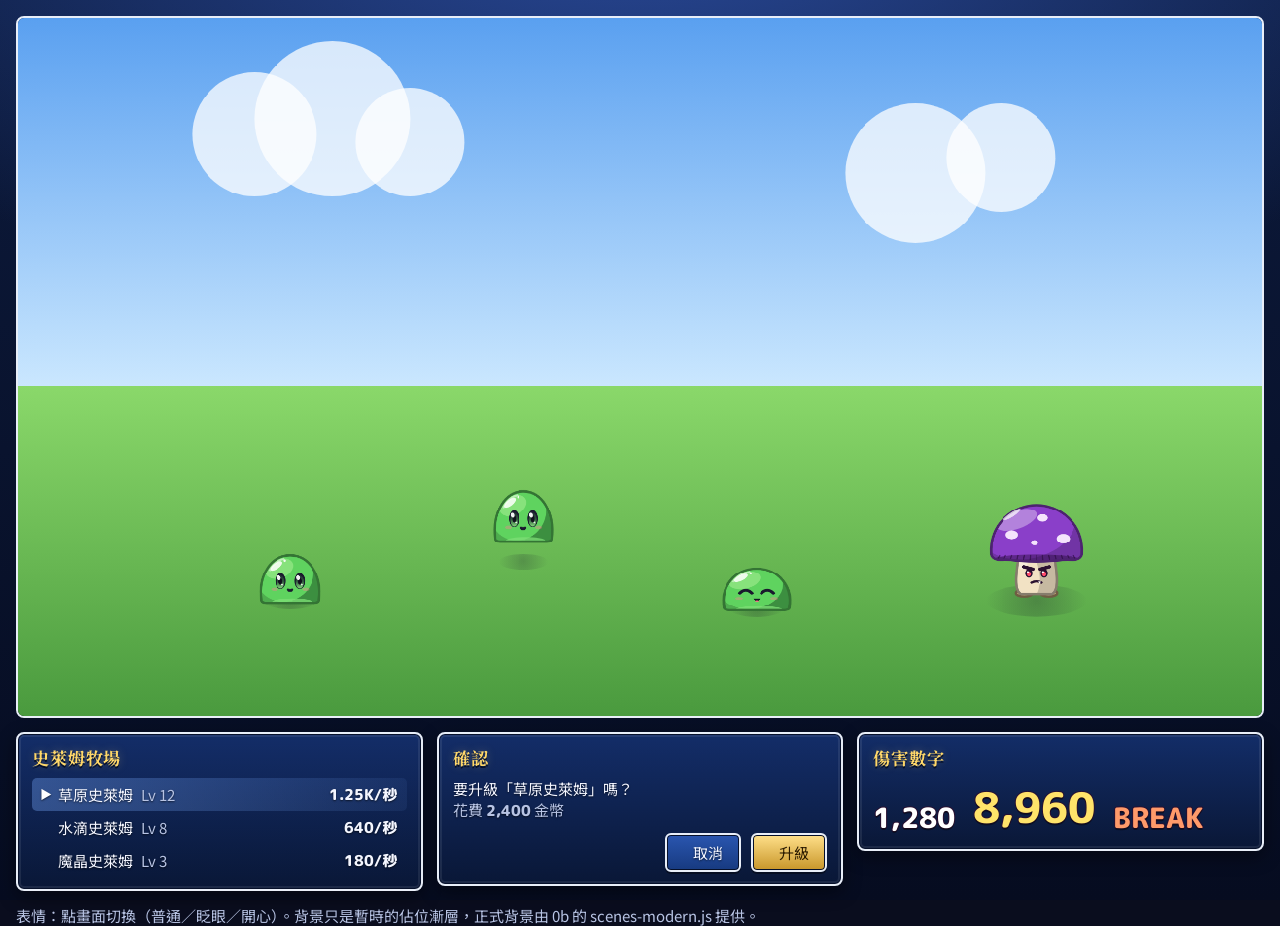
<file: tools/modern-preview.html>
<!doctype html>
<html lang="zh-Hant">
<head>
<meta charset="utf-8">
<meta name="viewport" content="width=device-width, initial-scale=1">
<title>v2.0 現代風格定調樣張</title>
<link rel="stylesheet" href="https://fonts.googleapis.com/css2?family=Noto+Sans+TC:wght@400;700&family=Noto+Serif+TC:wght@700&family=M+PLUS+Rounded+1c:wght@800&display=swap">
<link rel="stylesheet" href="../style.css">
<style>
  body{margin:0;padding:16px}
  .wrap{max-width:1280px;margin:0 auto;display:grid;gap:14px}
  #stage{width:100%;aspect-ratio:16/9;border-radius:8px;display:block;border:2px solid #e8eef8}
  .row{display:flex;gap:14px;flex-wrap:wrap;align-items:flex-start}
  .row>.m-window{flex:1;min-width:260px}
  .dmgs{display:flex;gap:18px;align-items:flex-end;font-size:28px}
  .bounce{display:inline-block;animation:bnc 1.2s ease-out infinite}
  @keyframes bnc{0%{transform:translateY(0) scale(1.3)}15%{transform:translateY(-14px) scale(1)}30%{transform:translateY(0)}40%{transform:translateY(-5px)}50%,100%{transform:translateY(0)}}
</style>
</head>
<body class="style-modern">
<div class="wrap">
  <canvas id="stage" width="1280" height="720"></canvas>
  <div class="row">
    <div class="m-window open">
      <h3 class="m-title">史萊姆牧場</h3>
      <ul class="m-menu">
        <li class="m-item sel" tabindex="0">草原史萊姆 <span class="m-dim">Lv 12</span><span style="margin-left:auto" class="m-num">1.25K/秒</span></li>
        <li class="m-item" tabindex="0">水滴史萊姆 <span class="m-dim">Lv 8</span><span style="margin-left:auto" class="m-num">640/秒</span></li>
        <li class="m-item" tabindex="0">魔晶史萊姆 <span class="m-dim">Lv 3</span><span style="margin-left:auto" class="m-num">180/秒</span></li>
      </ul>
    </div>
    <div class="m-window open">
      <h3 class="m-title">確認</h3>
      <p style="margin:0 0 12px">要升級「草原史萊姆」嗎？<br><span class="m-dim">花費 <span class="m-num">2,400</span> 金幣</span></p>
      <div style="display:flex;gap:10px;justify-content:flex-end"><button class="m-btn">取消</button><button class="m-btn gold">升級</button></div>
    </div>
    <div class="m-window open">
      <h3 class="m-title">傷害數字</h3>
      <div class="dmgs"><span class="m-dmg bounce">1,280</span><span class="m-dmg crit bounce" style="animation-delay:.3s">8,960</span><span class="m-dmg bounce" style="animation-delay:.6s;color:#ff9a6a">BREAK</span></div>
    </div>
  </div>
  <p class="m-dim" style="margin:0">表情：點畫面切換（普通／眨眼／開心）。背景只是暫時的佔位漸層，正式背景由 0b 的 scenes-modern.js 提供。</p>
</div>
<script src="../js/sprites-modern.js"></script>
<script>
(function () {
  const cv = document.getElementById('stage'), g = cv.getContext('2d');
  const dpr = Math.min(2, window.devicePixelRatio || 1);
  cv.width = 1280 * dpr; cv.height = 720 * dpr;
  const S = 4 * dpr; // 邏輯座標 → 畫面像素
  const green = { id: 'green', tier: 1, rarity: 'N', palette: { body: '#5fd35f', shade: '#2f8f3f', light: '#b8f5a0', eye: '#1a1a2e' } };
  const exprs = ['normal', 'blink', 'happy']; let ei = 0;
  cv.addEventListener('click', () => { ei = (ei + 1) % 3; });
  const slimes = [{ x: 70, y: 150, ph: 0 }, { x: 130, y: 140, ph: 1.3 }, { x: 190, y: 152, ph: 2.6 }];
  let t0 = performance.now();
  function frame(now) {
    const t = (now - t0) / 1000;
    // 佔位背景：天空漸層＋柔邊雲＋草地
    const sky = g.createLinearGradient(0, 0, 0, cv.height * 0.55);
    sky.addColorStop(0, '#5aa0f0'); sky.addColorStop(1, '#cfeaff'); g.fillStyle = sky; g.fillRect(0, 0, cv.width, cv.height);
    g.fillStyle = 'rgba(255,255,255,.75)';
    for (const [x, y, r] of [[60, 30, 16], [80, 26, 20], [100, 32, 14], [230, 40, 18], [252, 36, 14]]) { g.beginPath(); g.arc(((x + t * 3) % 360) * S - 20 * S, y * S, r * S, 0, 7); g.fill(); }
    const gr = g.createLinearGradient(0, 95 * S, 0, 180 * S); gr.addColorStop(0, '#8ad86a'); gr.addColorStop(1, '#4a9a3e');
    g.fillStyle = gr; g.fillRect(0, 95 * S, cv.width, cv.height);
    // 史萊姆：一隻呼吸、一隻跳、一隻開心彈跳
    slimes.forEach((s, i) => {
      const e = ModernSprites.slime(green, i === 2 ? 'happy' : exprs[ei]);
      const p = ((t * 0.8 + s.ph) % 1.6) / 1.6;
      const pose = i === 0 ? ModernSprites.breathe(t, s.ph) : ModernSprites.hopPose(p, i === 2 ? 14 : 10);
      ModernSprites.shadow(g, s.x, s.y, ModernSprites.slimeSizeLogical(green), S, pose.lift);
      ModernSprites.draw(g, e, s.x, s.y, S, pose);
    });
    // 怪物：毒菇怪待機（上下浮動＋呼吸）
    const m = ModernSprites.monster('mushroom'), b = Math.sin(t * 2);
    ModernSprites.shadow(g, 262, 150, 26, S, 0);
    ModernSprites.draw(g, m, 262, 150, S, { sx: 1 + b * 0.02, sy: 1 - b * 0.02, lift: Math.abs(b) * 1.5 });
    requestAnimationFrame(frame);
  }
  requestAnimationFrame(frame);
})();
</script>
</body>
</html>
</file>
<file: style.css>
:root{
  --px-bg:#22192e;
  --px-ink:#2a1d14;
  --px-paper:#f3e3bf;
  --px-paper-2:#e6cf9f;
  --px-paper-3:#c9a96e;
  --px-line:#2a1d14;
  --px-green:#5cba47;
  --px-green-d:#2f7a2c;
  --px-gold:#f7c84a;
  --px-gold-d:#b5791f;
  --px-pink:#ff7aa8;
  --px-pink-d:#b23d6b;
  --px-blue:#5aa6e8;
  --px-blue-d:#2a5f9e;
  --px-gray:#9b8f86;
  --px-gray-d:#5e544d;
  --px-red:#e0533d;
  --r-N:#b9b2a8; --r-R:#5aa6e8; --r-SR:#b26bf0; --r-SSR:#ffb52e;
  --u:4px;
}
*{box-sizing:border-box}
html,body{background:var(--px-bg)}
body{
  margin:0;color:var(--px-ink);
  font-family:"DotGothic16","Microsoft JhengHei",monospace;
  font-size:15px;line-height:1.4;
  background:
    radial-gradient(circle at 1px 1px,#ffffff10 1px,transparent 1.5px) 0 0/8px 8px,
    var(--px-bg);
  -webkit-font-smoothing:none;
}
button{font:inherit;color:inherit}
img.ico,img.px{image-rendering:pixelated;vertical-align:middle}
img.ico{width:20px;height:20px}
.dim{opacity:.65;font-size:.85em}
[hidden]{display:none!important}

#app{max-width:980px;margin:0 auto;padding:12px 16px 24px;display:flex;flex-direction:column;gap:10px}

/* ---------- pixel primitives ---------- */
.px-panel{
  background:var(--px-paper);
  border:var(--u) solid var(--px-line);
  box-shadow:inset calc(var(--u)*-1) calc(var(--u)*-1) 0 var(--px-paper-2),
             inset var(--u) var(--u) 0 #fff7e0,
             0 var(--u) 0 #0006;
  border-radius:0;
}
.px-btn{
  cursor:pointer;user-select:none;
  background:var(--px-paper-2);
  border:3px solid var(--px-line);
  box-shadow:inset -3px -3px 0 var(--px-paper-3), inset 3px 3px 0 #fff5d6, 0 3px 0 var(--px-line);
  padding:6px 12px;margin-bottom:3px;
  white-space:nowrap;
  display:inline-flex;align-items:center;justify-content:center;gap:6px;
}
.px-btn:hover{filter:brightness(1.06)}
.px-btn:active{transform:translateY(3px);box-shadow:inset -3px -3px 0 var(--px-paper-3), inset 3px 3px 0 #fff5d6, 0 0 0 var(--px-line)}
.px-btn.primary{background:var(--px-green);color:#fff;text-shadow:2px 2px 0 var(--px-green-d);
  box-shadow:inset -3px -3px 0 var(--px-green-d), inset 3px 3px 0 #a6ec8a, 0 3px 0 var(--px-line)}
.px-btn.gold{background:var(--px-gold);color:var(--px-ink);
  box-shadow:inset -3px -3px 0 var(--px-gold-d), inset 3px 3px 0 #fff0a8, 0 3px 0 var(--px-line)}
.px-btn.pink{background:var(--px-pink);color:#fff;text-shadow:2px 2px 0 var(--px-pink-d);
  box-shadow:inset -3px -3px 0 var(--px-pink-d), inset 3px 3px 0 #ffc0d6, 0 3px 0 var(--px-line)}
.px-btn.blue{background:var(--px-blue);color:#fff;text-shadow:2px 2px 0 var(--px-blue-d);
  box-shadow:inset -3px -3px 0 var(--px-blue-d), inset 3px 3px 0 #b5dcff, 0 3px 0 var(--px-line)}
.px-btn.danger{background:var(--px-red);color:#fff;
  box-shadow:inset -3px -3px 0 #8f2a1c, inset 3px 3px 0 #ff9d8a, 0 3px 0 var(--px-line)}
.px-btn:disabled,.px-btn.disabled{cursor:not-allowed;filter:grayscale(1) brightness(.92);opacity:.7;transform:none}
.px-btn.small{padding:3px 8px;font-size:.88em}
.px-badge{
  display:inline-block;padding:1px 6px;border:2px solid var(--px-line);
  background:var(--px-paper-2);font-size:.8em;line-height:1.3;white-space:nowrap
}
.px-badge.vip{background:var(--px-gold)}
.px-badge.boost{background:var(--px-pink);color:#fff;animation:blink 1s steps(2) infinite}
.px-badge.card{background:var(--px-blue);color:#fff}
.px-badge.hot{background:var(--px-red);color:#fff}
.rar{font-weight:bold;padding:0 5px;border:2px solid var(--px-line);color:#fff;text-shadow:1px 1px 0 #0008;font-size:.8em}
.rar.N{background:var(--r-N)}.rar.R{background:var(--r-R)}.rar.SR{background:var(--r-SR)}.rar.SSR{background:var(--r-SSR)}
@keyframes blink{50%{opacity:.55}}

/* ---------- HUD ---------- */
.hud{display:flex;flex-wrap:wrap;align-items:center;gap:6px 18px;padding:8px 12px;position:sticky;top:env(safe-area-inset-top,0px);z-index:5}
.hud-item{display:flex;align-items:center;gap:6px;font-size:1.1em}
.hud-item b{font-size:1.15em;min-width:3ch}
.hud-tags{margin-left:auto;gap:6px}

/* ---------- stage ---------- */
#stageWrap{position:relative;padding:0;overflow:hidden;line-height:0;background:#7ec8f0}
#stage{display:block;width:100%;height:auto;image-rendering:pixelated;image-rendering:crisp-edges;cursor:pointer;touch-action:manipulation}
.stage-hint{position:absolute;left:8px;bottom:6px;line-height:1.2;font-size:.8em;color:#fff;text-shadow:1px 1px 0 #000a;pointer-events:none;opacity:.85}

/* ---------- tabs ---------- */
.tabs{display:flex;gap:4px;flex-wrap:wrap}
.px-tab{
  cursor:pointer;flex:1 1 auto;padding:7px 10px;position:relative;
  background:var(--px-paper-3);border:3px solid var(--px-line);
  box-shadow:inset -3px -3px 0 #a5864f, inset 3px 3px 0 var(--px-paper-2);
}
.px-tab.active{background:var(--px-paper);box-shadow:inset 3px 3px 0 #fff7e0;transform:translateY(-2px)}
.px-tab .dot{position:absolute;top:3px;right:5px;width:8px;height:8px;background:var(--px-red);border:2px solid var(--px-line)}

/* ---------- panel ---------- */
#panel{padding:12px;min-height:260px}
.sec-title{display:flex;align-items:center;gap:8px;flex-wrap:wrap;margin:0 0 8px;font-size:1.1em}
.sec-title .dim{font-size:.75em}
.sec-title .grow{flex:1}
.grid{display:grid;grid-template-columns:repeat(auto-fill,minmax(210px,1fr));gap:8px}
.card{
  background:#fff4d8;border:3px solid var(--px-line);padding:8px;
  box-shadow:inset -3px -3px 0 var(--px-paper-2);
  display:flex;flex-direction:column;gap:6px;position:relative
}
.card .row{display:flex;align-items:center;gap:8px}
.card .name{font-weight:bold}
.card .meta{font-size:.82em;opacity:.8}
.card .acts{display:flex;gap:6px;flex-wrap:wrap;margin-top:auto}
.card .acts .px-btn{flex:1}
.card.locked{opacity:.6}
.thumb{width:48px;height:48px;flex:none;background:#d9efc4;border:2px solid var(--px-line);display:grid;place-items:center}
.thumb img{width:44px;height:44px;image-rendering:pixelated}
.ribbon{position:absolute;top:-8px;right:-6px}
.owned-list{display:flex;flex-direction:column;gap:6px}
.owned{display:grid;grid-template-columns:40px 1fr auto;gap:8px;align-items:center;background:#fff4d8;border:2px solid var(--px-line);padding:4px 6px}
.owned .thumb{width:36px;height:36px}.owned .thumb img{width:32px;height:32px}
.split{display:grid;grid-template-columns:1fr 1fr;gap:12px}
@media (max-width:720px){.split{grid-template-columns:1fr}}
.empty{opacity:.65;padding:12px;text-align:center}
.note{font-size:.8em;opacity:.75;margin-top:8px}

/* gacha */
.gacha-hero{display:flex;gap:12px;align-items:center;flex-wrap:wrap;background:linear-gradient(#5b3c8c,#30205a);color:#fff;border:3px solid var(--px-line);padding:12px;margin-bottom:10px}
.gacha-hero .capsule{width:96px;height:96px;image-rendering:pixelated;animation:wob 1.6s steps(4) infinite}
.gacha-hero .info{flex:1;min-width:180px}
.gacha-hero .acts{display:flex;gap:8px;flex-wrap:wrap}
@keyframes wob{0%,100%{transform:rotate(0)}25%{transform:rotate(-6deg)}75%{transform:rotate(6deg)}}
table.rates{border-collapse:collapse;font-size:.88em;width:100%}
table.rates td,table.rates th{border:2px solid var(--px-line);padding:3px 6px;text-align:left}
.tbl{overflow-x:auto}

/* daily */
.days{display:grid;grid-template-columns:repeat(7,1fr);gap:6px}
@media (max-width:620px){.days{grid-template-columns:repeat(4,1fr)}}
.card.day{align-items:center;text-align:center;padding:6px 4px}
.card.day.today{background:#fff0a8;border-color:var(--px-gold-d)}
.card.day.got{opacity:.55}
.stars{color:var(--px-gold-d);letter-spacing:-1px;font-size:.85em}

/* shop */
.price{font-size:1.05em}
.strike{text-decoration:line-through;opacity:.6;font-size:.85em}
.vipbar{height:12px;border:2px solid var(--px-line);background:#fff4d8;position:relative}
.vipbar>i{position:absolute;inset:0 auto 0 0;background:var(--px-gold)}

/* ---------- modal ---------- */
#modalRoot .backdrop{position:fixed;inset:0;background:#120c1acc;display:grid;place-items:center;z-index:50;padding:16px}
.px-modal{max-width:520px;width:100%;max-height:90vh;overflow:auto;padding:14px;animation:pop .18s steps(3)}
.px-modal h3{margin:0 0 8px;font-size:1.2em}
.px-modal .acts{display:flex;gap:8px;justify-content:flex-end;flex-wrap:wrap;margin-top:12px}
.sim-warn{background:#fff0c4;border:2px dashed var(--px-gold-d);padding:6px 8px;font-size:.85em;margin-top:8px}
@keyframes pop{from{transform:scale(.8)}to{transform:scale(1)}}
.pulls{display:grid;grid-template-columns:repeat(5,1fr);gap:6px}
@media (max-width:460px){.pulls{grid-template-columns:repeat(3,1fr)}}
.pull{border:3px solid var(--px-line);padding:4px;text-align:center;background:#2b2140;color:#fff;font-size:.75em;opacity:0;animation:reveal .3s steps(3) forwards}
.pull img{width:100%;max-width:64px;image-rendering:pixelated;display:block;margin:0 auto}
.pull.SR{box-shadow:0 0 0 3px var(--r-SR) inset}
.pull.SSR{box-shadow:0 0 0 3px var(--r-SSR) inset;background:radial-gradient(#7a5a10,#2b2140)}
@keyframes reveal{from{opacity:0;transform:translateY(8px)}to{opacity:1;transform:none}}
.ad-box{background:#000;color:#fff;height:160px;display:grid;place-items:center;border:3px solid var(--px-line);font-size:1.1em;text-align:center}

/* ---------- toasts ---------- */
#toasts{position:fixed;left:50%;bottom:calc(16px + env(safe-area-inset-bottom,0px));transform:translateX(-50%);display:flex;flex-direction:column;gap:6px;z-index:60;pointer-events:none;width:min(92vw,420px)}
.toast{background:var(--px-ink);color:#fff;border:3px solid #000;padding:6px 10px;box-shadow:0 3px 0 #0008;animation:pop .15s steps(3)}

@media (max-width:520px){
  body{font-size:14px}
  #app{padding:8px 12px 20px}
  .hud{gap:4px 12px}
  .hud-tags{margin-left:0}
}

/* v1.2 / a3 回饋 */
.grid.packs{grid-template-columns:repeat(3,1fr)}
@media (max-width:640px){.grid.packs{grid-template-columns:repeat(2,1fr)}}
.px-modal.wide{max-width:640px}
.px-modal.gacha-modal{max-width:720px;width:min(92vw,720px);background:#1b1f3b;color:#fff;border-color:#000;
  box-shadow:inset -4px -4px 0 #0d1030, inset 4px 4px 0 #3a4180, 0 4px 0 #0006}
.gacha-modal h3{color:#ffd23f}
.gacha-modal .meta{color:#cfd3ff}
.reveal{position:relative;min-height:300px;display:flex;flex-direction:column;align-items:center;justify-content:center;gap:6px;overflow:hidden;text-align:center}
.reveal .egg{width:200px;image-rendering:pixelated;position:relative;z-index:1}
.reveal .egg.shake{animation:wob .3s steps(4) infinite}
.reveal .egg.charge{animation:wob .12s steps(2) infinite;filter:drop-shadow(0 0 10px var(--glow)) drop-shadow(0 0 20px var(--glow))}
.reveal .big{width:min(240px,60vw);image-rendering:pixelated;position:relative;z-index:1;animation:pop .25s steps(3)}
.reveal .big-name{font-size:1.4em;position:relative;z-index:1}
.reveal .meta{position:relative;z-index:1}
.rays{position:absolute;left:50%;top:50%;width:640px;height:640px;margin:-320px 0 0 -320px;opacity:0;transition:opacity .3s;
  background:repeating-conic-gradient(from 0deg,var(--glow) 0 10deg,transparent 10deg 30deg);
  -webkit-mask:radial-gradient(circle,#000 0,transparent 60%);mask:radial-gradient(circle,#000 0,transparent 60%)}
.rays.on{opacity:.45;animation:spin 8s linear infinite}
@keyframes spin{to{transform:rotate(360deg)}}
.sweep{position:relative;overflow:hidden}
.sweep::after{content:"";position:absolute;top:0;bottom:0;left:-40%;width:30%;background:linear-gradient(100deg,transparent,#ffffff40,transparent);animation:sweep 3.2s ease-in-out infinite;pointer-events:none}
@keyframes sweep{0%,55%{left:-40%}100%{left:120%}}
@media (prefers-reduced-motion:reduce){.rays.on,.sweep::after,.gacha-hero .capsule,.px-badge.boost{animation:none}}

/* a3 第二輪：可讀性 */
.dim{font-size:max(12px,.85em)}
.card .meta,.note,.px-badge,.rar,.px-btn.small,.stage-hint{font-size:max(12px,.82em)}
.value{color:#2f7a2c;font-weight:bold;font-size:max(13px,.9em)}
.card.best{border-color:var(--px-gold-d);box-shadow:0 0 0 3px var(--px-gold),inset -3px -3px 0 var(--px-paper-2);overflow:hidden}
.best-ribbon{display:block;margin:-8px -8px 0;padding:2px 0;text-align:center;background:var(--px-gold);color:var(--px-ink);
  border-bottom:2px solid var(--px-line);font-weight:bold;font-size:13px;letter-spacing:2px}
.card.best .ribbon{top:22px;right:-6px}
.card.best{overflow:visible}
.reveal .big-name{font-size:1.3em}
.big-rate{position:relative;z-index:1;color:#ffd23f;font-size:1.95em;text-shadow:2px 2px 0 #000}

/* v1.4：里程碑、技能、合成、轉生 */
.ms{color:var(--px-gold-d);font-weight:bold}
.skill{font-size:max(12px,.8em);color:#6a2fb8;margin-top:2px}
.big-skill{position:relative;z-index:1;color:#e2c6ff;font-size:1em}
.merge-card .arrow{font-size:1.4em;font-weight:bold}
.merge-card .thumb{width:40px;height:40px}.merge-card .thumb img{width:36px;height:36px}
.dust{color:#7a4ae0;font-weight:bold}
.px-badge.dustb{background:#2b2140;color:#e2c6ff}
.px-badge.dustb.ready{background:#b8a0ff;color:#1b1f3b;animation:blink 1s steps(2) infinite}
.prestige-card.ready{border-color:#7a4ae0;box-shadow:0 0 0 3px #b8a0ff,inset -3px -3px 0 var(--px-paper-2)}
.prestige-badge{position:absolute;left:50%;top:50%;transform:translate(-50%,-50%);z-index:3;cursor:pointer;
  font:inherit;font-size:1.15em;line-height:1.35;color:#fff;background:radial-gradient(#8a5ae0,#3a2470);border:3px solid #1b1f3b;padding:10px 18px;
  box-shadow:0 0 0 3px #e2c6ff,0 0 24px 6px #b8a0ffaa;text-shadow:2px 2px 0 #000;animation:pulse 1.4s ease-in-out infinite}
.prestige-badge b{display:block;color:#ffe36a}
@keyframes pulse{50%{transform:translate(-50%,-50%) scale(1.08);box-shadow:0 0 0 3px #fff,0 0 36px 12px #b8a0ffcc}}

/* 遠征 */
.foe-card{display:flex;gap:12px;align-items:center;flex-wrap:wrap;background:linear-gradient(#3a3550,#24203a);color:#fff;border:3px solid var(--px-line);padding:10px}
.foe-card.boss{background:linear-gradient(#5a1c2a,#24102a);box-shadow:inset 0 0 0 2px #ff5c8a}
.foe-card .meta,.foe-card .dim{color:#d8d4f0;opacity:1}
.foe-img{width:120px;height:120px;object-fit:contain;image-rendering:pixelated;background:#00000033;border:2px solid #000;animation:wob 2s steps(4) infinite}
.foe-info{flex:1;min-width:200px;display:flex;flex-direction:column;gap:3px}
.foe-name{font-size:1.3em;display:flex;align-items:center;gap:6px}
img.el{width:14px;height:14px;image-rendering:pixelated;vertical-align:middle}
.el-none{font-size:.9em;color:#888}
.verdict{font-weight:bold;padding:2px 6px;border:2px solid #000;align-self:flex-start}
.verdict.good{background:#2f7a2c;color:#fff}.verdict.bad{background:#a3201a;color:#fff}
.slots{display:grid;grid-template-columns:repeat(5,1fr);gap:6px}
@media (max-width:560px){.slots{grid-template-columns:repeat(3,1fr)}}
.slot{cursor:pointer;display:flex;flex-direction:column;align-items:center;gap:3px;padding:6px 4px;background:#fff4d8;border:3px solid var(--px-line);box-shadow:inset -3px -3px 0 var(--px-paper-2)}
.slot:hover{background:#fffbe8}
.slot.empty-slot{border-style:dashed;opacity:.75}
.slot .plus{font-size:1.8em;line-height:44px;height:48px}
.sl-name{font-size:12px;text-align:center}
.sl-tags{display:flex;gap:3px;align-items:center}
.mt{font-size:12px;font-weight:bold;padding:0 3px;border:2px solid #000}
.mt.good{background:#5cba47;color:#fff}.mt.bad{background:#9b8f86;color:#fff}
.pick-list{max-height:55vh;overflow:auto}
.owned.pick{cursor:pointer;font:inherit;width:100%}
.owned.pick:hover{background:#fffbe8}
.relics{display:flex;gap:6px;flex-wrap:wrap}
.px-badge.relic{background:#e2c6ff}
.relic-pick{display:grid;grid-template-columns:repeat(3,1fr);gap:10px}
@media (max-width:560px){.relic-pick{grid-template-columns:1fr}}
.relic-card{cursor:pointer;font:inherit;color:#fff;display:flex;flex-direction:column;align-items:center;gap:6px;padding:12px 8px;background:linear-gradient(#3a4180,#1b1f3b);border:3px solid #ffd23f;text-align:center}
.relic-card:hover{transform:translateY(-3px);box-shadow:0 0 16px #ffd23f88}
.relic-card img{width:48px;image-rendering:pixelated}
.relic-card b{color:#ffd23f;font-size:1.1em}

/* 戰鬥疊層 */
.battle-ui{position:absolute;inset:0;pointer-events:none;line-height:1.3;color:#fff;font-size:13px}
.b-top{position:absolute;top:6px;left:8px;right:8px;display:flex;gap:8px;align-items:center;flex-wrap:wrap;text-shadow:1px 1px 0 #000}
.b-name{display:flex;align-items:center;gap:4px;font-size:1.05em}
.b-name img{width:14px;image-rendering:pixelated}
.b-boss{color:#ff7aa8}
.b-hp{flex:1;min-width:120px;height:14px;background:#000a;border:2px solid #000;position:relative}
.b-hp i{position:absolute;inset:0 auto 0 0;background:linear-gradient(#ff7a6a,#c4302a);transition:width .12s}
.b-hp span{position:absolute;inset:0;text-align:center;font-size:11px;line-height:10px}
.b-time{min-width:44px;text-align:right}
.b-ctl{position:absolute;right:8px;bottom:8px;display:flex;gap:6px;pointer-events:auto}
.b-banner{position:absolute;left:0;right:0;top:34%;text-align:center;font-size:2em;font-weight:bold;opacity:0;text-shadow:3px 3px 0 #000,-1px -1px 0 #000}
.b-banner.show{animation:banner 1.3s ease-out forwards}
.b-banner.super{color:#ffb070}.b-banner.weak{color:#c8c8d8;font-size:1.4em}.b-banner.win{color:#ffd23f;font-size:2.6em}.b-banner.lose{color:#ff7aa8;font-size:1.5em}
@keyframes banner{0%{opacity:0;transform:scale(1.6)}15%{opacity:1;transform:scale(1)}75%{opacity:1}100%{opacity:0;transform:translateY(-10px)}}
.b-banner.win.show{animation:bannerStay .5s ease-out forwards}
@keyframes bannerStay{0%{opacity:0;transform:scale(1.8)}100%{opacity:1;transform:scale(1)}}
@media (max-width:520px){.battle-ui{font-size:11px}.b-banner{font-size:1.4em}}
#stageWrap:has(.battle-ui) .stage-hint{display:none}

/* v1.5 圖鑑／成就 */
.codex{display:grid;grid-template-columns:repeat(auto-fill,minmax(140px,1fr));gap:8px}
.codex-card{display:flex;flex-direction:column;align-items:center;gap:3px;text-align:center;background:#fff4d8;border:3px solid var(--px-line);padding:8px 6px}
.codex-card img{width:72px;image-rendering:pixelated}
.codex-card.SR{box-shadow:inset 0 0 0 2px var(--r-SR)}.codex-card.SSR{box-shadow:inset 0 0 0 2px var(--r-SSR);background:#fff3c8}
.codex-card.unknown{background:#e2d6c0;opacity:.8}
.ach{display:grid;grid-template-columns:28px 1fr auto;gap:8px;align-items:center;background:#e9dcc0;border:2px solid var(--px-line);padding:4px 8px;opacity:.75}
.ach.done{background:#fff0a8;opacity:1}
.ach-ico{font-size:1.4em;color:var(--px-gold-d);text-align:center}
.ach-rw{font-size:12px;text-align:right;color:#2f7a2c;font-weight:bold}
.ach-pop{position:fixed;left:50%;top:calc(8px + env(safe-area-inset-top,0px));transform:translate(-50%,-120%);z-index:90;pointer-events:none;
  display:flex;flex-direction:column;align-items:center;min-width:220px;background:#1b1f3b;color:#fff;border:3px solid #ffd23f;padding:6px 14px;box-shadow:0 4px 0 #0008}
.ach-pop span{color:#ffd23f;font-size:12px}.ach-pop small{opacity:.8}

.boss-title{font-size:2em!important;color:#ffd23f;text-shadow:3px 3px 0 #000}
.big-gems{font-size:1.8em;color:#ffd23f}
.big-gems .ico{width:30px;height:30px}
.b-banner.win.boss{color:#ff5c8a;font-size:2.4em}

.zone-banner{position:absolute;left:50%;top:40%;transform:translate(-50%,-50%);z-index:4;pointer-events:none;line-height:1.2;text-align:center;
  color:#fff;text-shadow:3px 3px 0 #000;animation:zoneIn 2.6s ease-out forwards}
.zone-banner small{display:block;font-size:1em;color:#ffd23f}
.zone-banner b{font-size:2.6em;letter-spacing:6px}
@keyframes zoneIn{0%{opacity:0;transform:translate(-50%,-30%)}20%{opacity:1;transform:translate(-50%,-50%)}80%{opacity:1}100%{opacity:0}}

.zone-card{padding:6px}
.zone-thumb{width:100%;aspect-ratio:16/9;object-fit:cover;image-rendering:pixelated;border:2px solid var(--px-line);display:block}
.zone-card.locked .zone-thumb{filter:grayscale(.8) brightness(.7)}
.zone-card.current{border-color:var(--px-green-d);box-shadow:0 0 0 3px var(--px-green),inset -3px -3px 0 var(--px-paper-2)}
.zone-card .thumb{width:32px;height:32px}.zone-card .thumb img{width:28px;height:28px}

/* 手機：分頁 4×2、觸控範圍至少 40px */
@media (max-width:560px){
  .tabs{display:grid;grid-template-columns:repeat(4,1fr);gap:4px}
  .px-tab{min-height:40px;padding:6px 2px;font-size:14px}
  .px-tab.active{transform:none}
  .px-btn.small{min-height:36px}
  .px-btn{min-height:40px}
  .hud{top:0}
  .px-modal{padding:12px}
  .grid{grid-template-columns:1fr}
  .grid.packs{grid-template-columns:repeat(2,1fr)}
  .grid.packs .card .row{flex-direction:column;align-items:flex-start}
  .owned{grid-template-columns:36px 1fr;}
  .owned>.acts,.owned>button{grid-column:1/-1}
  .foe-img{width:88px;height:88px}
  .prestige-badge{font-size:1em;padding:6px 10px}
}

.mute-btn{cursor:pointer;font:inherit;font-size:16px;line-height:1;min-width:32px;min-height:32px;background:var(--px-paper-2);border:2px solid var(--px-line);padding:2px 4px}
.mute-btn.off{opacity:.6}
.vol{display:flex;align-items:center;gap:8px}
.vol input{width:160px;accent-color:var(--px-green)}
@media (max-width:560px){.mute-btn{min-width:40px;min-height:40px}}
.save-code{width:100%;min-height:56px;font:12px/1.3 monospace;border:2px solid var(--px-line);background:#fffbe8;padding:4px;margin:4px 0;resize:vertical;word-break:break-all}
.danger-box{background:#ffe0dc;border:3px solid #a3201a;color:#6a1410;padding:8px;font-weight:bold}
.px-btn.danger.armed{animation:blink .5s steps(2) infinite}
#tabLock{position:fixed;inset:0;z-index:200;background:#120c1aee;display:grid;place-items:center;padding:16px}

/* 新手任務橫幅 */
.quest-bar{display:flex;align-items:center;gap:8px;padding:5px 10px;background:#2b2140;color:#fff;border:3px solid var(--px-line);box-shadow:0 3px 0 #0006;line-height:1.3}
.quest-bar .q-ico{font-size:1.1em}
.quest-bar .q-step{color:#ffd23f;font-weight:bold;white-space:nowrap}
.quest-bar .q-main{flex:1;min-width:0}
.quest-bar .q-text{white-space:nowrap;overflow:hidden;text-overflow:ellipsis}
.quest-bar .vipbar{height:8px;margin-top:2px;border-color:#000;background:#3a3050}
.quest-bar .q-num{font-size:12px;opacity:.85;white-space:nowrap}
.quest-bar .q-gem{white-space:nowrap}
.quest-bar.ready{background:linear-gradient(90deg,#b5791f,#ffd23f,#b5791f);color:#2a1d14;animation:blink 1s steps(2) infinite}
.quest-bar.ready .q-step{color:#5a2a00}
@media (max-width:560px){.quest-bar{flex-wrap:wrap}.quest-bar .q-main{flex-basis:100%;order:5}}

/* RC：任務橫幅對比 */
.quest-bar{color:#f4f0ff}
.quest-bar .q-num{opacity:1;color:#e0d8ff}
.quest-bar .vipbar{background:#4a4068}
.quest-bar .vipbar i{background:#ffd23f}
.quest-bar.ready .vipbar i{background:#5cba47}
.quest-bar.ready .q-num{color:#2a1d14}
@media (max-width:560px){.grid.zones{grid-template-columns:repeat(2,1fr)}.zone-card .meta{font-size:12px}.zone-card .px-btn{width:100%;padding:3px 4px}}

/* BREAK 系統 */
.b-guard{position:absolute;top:28px;right:8px;display:flex;gap:6px;align-items:center;text-shadow:1px 1px 0 #000}
.b-shield{display:inline-flex;align-items:center;gap:3px;background:#0e1530cc;border:1px solid #9fd4ff;padding:1px 6px;color:#e8f4ff}
.b-shield img{width:14px;image-rendering:pixelated}
.b-shield b{display:inline-block;min-width:1.6em;text-align:center}
.b-weak{display:inline-flex;gap:2px;background:#0e1530cc;border:1px solid #c9a656;padding:2px 4px}
.b-weak img{width:14px;image-rendering:pixelated}
.b-guard.broken .b-shield{background:#a3201acc;border-color:#ffb070;color:#fff;animation:blink .3s steps(2) infinite}
.b-banner.brk{color:#ffe36a;font-size:3em;letter-spacing:4px;text-shadow:3px 3px 0 #6a1410,-2px -2px 0 #000}
.slot.weak-hit{box-shadow:0 0 0 3px #ffd23f,inset -3px -3px 0 var(--px-paper-2)}
.mt.weak{background:#2a1d14;color:#ffe36a;border-color:#ffd23f}
.shield-chip{display:inline-flex;align-items:center;gap:2px;background:#0e1530;border:1px solid #9fd4ff;padding:0 4px;color:#e8f4ff}
.px-badge.brk{background:#ffe36a;color:#6a1410;border-color:#6a1410}

/* =====================================================================
   HD-2D 主題（DESIGN-v2 §7.5）：深藍半透明面板、金色細線＋內側暗線、四角雕花、
   襯線標題（Noto Serif TC）、內文維持像素字；按鈕暗底金字、hover 金線發光。
   放在檔尾覆寫前面的羊皮紙主題。
   ===================================================================== */
:root{
  --hd-navy:#0e1530; --hd-navy-2:#162042; --hd-navy-3:#1f2b56;
  --hd-gold:#c9a656; --hd-gold-hi:#f1d58a; --hd-gold-lo:#7a6230;
  --hd-text:#ece4cc; --hd-dim:#b4aec6; --hd-line:rgba(201,166,86,.45);
  --hd-c-tl:url("data:image/svg+xml,%3Csvg xmlns='http://www.w3.org/2000/svg' width='16' height='16'%3E%3Cpath d='M1.5 15V5.5L5.5 1.5H15' fill='none' stroke='%23c9a656' stroke-width='1.2'/%3E%3Cpath d='M4 15V7L7 4H15' fill='none' stroke='%237a6230' stroke-width='.8'/%3E%3Crect x='3.2' y='3.2' width='2.6' height='2.6' transform='rotate(45 4.5 4.5)' fill='%23f1d58a'/%3E%3C/svg%3E");
  --hd-c-tr:url("data:image/svg+xml,%3Csvg xmlns='http://www.w3.org/2000/svg' width='16' height='16'%3E%3Cg transform='translate(16 0) scale(-1 1)'%3E%3Cpath d='M1.5 15V5.5L5.5 1.5H15' fill='none' stroke='%23c9a656' stroke-width='1.2'/%3E%3Cpath d='M4 15V7L7 4H15' fill='none' stroke='%237a6230' stroke-width='.8'/%3E%3Crect x='3.2' y='3.2' width='2.6' height='2.6' transform='rotate(45 4.5 4.5)' fill='%23f1d58a'/%3E%3C/g%3E%3C/svg%3E");
  --hd-c-bl:url("data:image/svg+xml,%3Csvg xmlns='http://www.w3.org/2000/svg' width='16' height='16'%3E%3Cg transform='translate(0 16) scale(1 -1)'%3E%3Cpath d='M1.5 15V5.5L5.5 1.5H15' fill='none' stroke='%23c9a656' stroke-width='1.2'/%3E%3Cpath d='M4 15V7L7 4H15' fill='none' stroke='%237a6230' stroke-width='.8'/%3E%3Crect x='3.2' y='3.2' width='2.6' height='2.6' transform='rotate(45 4.5 4.5)' fill='%23f1d58a'/%3E%3C/g%3E%3C/svg%3E");
  --hd-c-br:url("data:image/svg+xml,%3Csvg xmlns='http://www.w3.org/2000/svg' width='16' height='16'%3E%3Cg transform='translate(16 16) scale(-1 -1)'%3E%3Cpath d='M1.5 15V5.5L5.5 1.5H15' fill='none' stroke='%23c9a656' stroke-width='1.2'/%3E%3Cpath d='M4 15V7L7 4H15' fill='none' stroke='%237a6230' stroke-width='.8'/%3E%3Crect x='3.2' y='3.2' width='2.6' height='2.6' transform='rotate(45 4.5 4.5)' fill='%23f1d58a'/%3E%3C/g%3E%3C/svg%3E");
  --serif:"Noto Serif TC","Songti TC","PMingLiU",serif;
}
html,body{background:#0a0d1e}
body{
  color:var(--hd-text);
  background:
    radial-gradient(ellipse 120% 70% at 50% -10%,#24306a 0%,transparent 60%),
    radial-gradient(circle at 1px 1px,#ffffff08 1px,transparent 1.5px) 0 0/6px 6px,
    linear-gradient(#0d1228,#070914);
  background-attachment:fixed;
}

/* ---------- 面板（含四角雕花）---------- */
.px-panel,.px-modal{
  background:
    var(--hd-c-tl) top 3px left 3px/16px 16px no-repeat,
    var(--hd-c-tr) top 3px right 3px/16px 16px no-repeat,
    var(--hd-c-bl) bottom 3px left 3px/16px 16px no-repeat,
    var(--hd-c-br) bottom 3px right 3px/16px 16px no-repeat,
    linear-gradient(180deg,rgba(26,36,76,.92),rgba(12,18,42,.92));
  border:1px solid var(--hd-gold);
  box-shadow:inset 0 0 0 1px #000c, inset 0 0 0 3px rgba(201,166,86,.16), 0 8px 22px #000a;
  border-radius:2px;
}
#stageWrap.px-panel{background:#000;padding:0}

/* ---------- 文字 ---------- */
h3,.sec-title,.px-modal h3,.foe-name,.big-name,.boss-title{font-family:var(--serif);font-weight:700;letter-spacing:.06em}
.sec-title,.px-modal h3{color:var(--hd-gold-hi);text-shadow:0 1px 0 #000,0 0 8px rgba(241,213,138,.25)}
.sec-title{border-bottom:1px solid var(--hd-line);padding-bottom:4px;position:relative}
.sec-title::after{content:"";position:absolute;left:0;bottom:-1px;width:60px;height:1px;background:var(--hd-gold-hi);box-shadow:0 0 6px var(--hd-gold)}
.dim,.meta,.card .meta{color:var(--hd-dim);opacity:1}
.note{color:#a49eb8;opacity:1}
.name,b{color:#f6eed6}
.empty{color:var(--hd-dim)}
.value{color:#9fe68a}
.hot-text{color:#ff9ac8}
.ms{color:var(--hd-gold-hi)}
.skill{color:#c8aaff}
.stars{color:var(--hd-gold-hi)}
.price b{color:var(--hd-gold-hi)}
.strike{color:#8a84a0}

/* ---------- 按鈕 ---------- */
.px-btn{
  background:linear-gradient(180deg,#27315c,#151b3a);
  border:1px solid var(--hd-gold);color:#f1e3b8;
  box-shadow:inset 0 0 0 1px #000a,inset 0 1px 0 rgba(255,255,255,.08),0 2px 0 #000;
  border-radius:2px;margin-bottom:2px;text-shadow:0 1px 0 #000;
  transition:box-shadow .15s,color .15s,filter .15s;position:relative;overflow:hidden
}
.px-btn::after{content:"";position:absolute;top:0;bottom:0;left:-60%;width:40%;background:linear-gradient(100deg,transparent,rgba(255,236,170,.28),transparent);transform:skewX(-20deg);opacity:0;pointer-events:none}
.px-btn:hover{filter:none;color:#fff;box-shadow:inset 0 0 0 1px #000a,0 0 0 1px #ffe39a,0 0 12px rgba(201,166,86,.6),0 2px 0 #000}
.px-btn:hover::after{opacity:1;animation:btnSweep .7s ease-out}
@keyframes btnSweep{from{left:-60%}to{left:130%}}
.px-btn:active{transform:translateY(1px);box-shadow:inset 0 0 0 1px #000a,0 0 0 1px #ffe39a}
.px-btn.primary{background:linear-gradient(180deg,#3d5498,#1f2c64);border-color:#e8c878;color:#fff3cc;text-shadow:0 1px 0 #000;
  box-shadow:inset 0 0 0 1px #000a,inset 0 1px 0 rgba(255,255,255,.12),0 2px 0 #000}
.px-btn.gold{background:linear-gradient(180deg,#f0d07a,#a8823a);border-color:#fff0b0;color:#1a1222;text-shadow:0 1px 0 rgba(255,255,255,.4);
  box-shadow:inset 0 0 0 1px #5a4318,0 2px 0 #000}
.px-btn.pink{background:linear-gradient(180deg,#9a3e74,#561a44);border-color:#ff9ac8;color:#ffe6f2;box-shadow:inset 0 0 0 1px #000a,0 2px 0 #000}
.px-btn.blue{background:linear-gradient(180deg,#2f72b4,#183c70);border-color:#9fd4ff;color:#eaf6ff;box-shadow:inset 0 0 0 1px #000a,0 2px 0 #000}
.px-btn.danger{background:linear-gradient(180deg,#a83c2c,#601812);border-color:#ff9a7a;color:#ffe8e0;box-shadow:inset 0 0 0 1px #000a,0 2px 0 #000}
.px-btn:disabled,.px-btn.disabled{filter:grayscale(.85) brightness(.75);opacity:.6;box-shadow:inset 0 0 0 1px #000a}
.px-btn:disabled::after{display:none}

/* ---------- 分頁 ---------- */
.px-tab{
  background:linear-gradient(180deg,#1c2550,#10162f);border:1px solid var(--hd-line);color:#c9c0a6;
  box-shadow:inset 0 0 0 1px #000a;border-radius:2px;transition:color .15s,box-shadow .15s
}
.px-tab:hover{color:#fff1c8;box-shadow:inset 0 0 0 1px #000a,0 0 8px rgba(201,166,86,.35)}
.px-tab.active{background:linear-gradient(180deg,#2c3a74,#1a2450);border-color:var(--hd-gold-hi);color:#ffe9a8;
  box-shadow:inset 0 0 0 1px #000a,inset 0 -2px 0 var(--hd-gold),0 0 12px rgba(201,166,86,.35);transform:none}
.px-tab .dot{border:1px solid #000;box-shadow:0 0 6px #ff5c5c}

/* ---------- HUD ---------- */
.hud{color:var(--hd-text)}
.hud-item b{color:var(--hd-gold-hi);text-shadow:0 1px 0 #000}
.px-badge{border:1px solid #000;border-radius:2px}
.px-badge.vip{background:linear-gradient(#f0d07a,#a8823a);color:#1a1222}
.mute-btn{background:linear-gradient(#27315c,#151b3a);border:1px solid var(--hd-gold);color:#f1e3b8;border-radius:2px}

/* ---------- 卡片類 ---------- */
.card,.owned,.slot,.codex-card,.ach,.card.day,.relic-card{
  background:linear-gradient(180deg,rgba(36,48,96,.78),rgba(20,28,60,.78));
  border:1px solid var(--hd-line);color:var(--hd-text);
  box-shadow:inset 0 0 0 1px #0008;border-radius:2px
}
.card:hover,.owned.pick:hover,.slot:hover{border-color:rgba(241,213,138,.8)}
.thumb{background:radial-gradient(circle at 50% 40%,#3a4c8a,#141c3a);border:1px solid rgba(201,166,86,.55)}
.card.locked{opacity:.55}
.card.best{border-color:var(--hd-gold-hi);box-shadow:0 0 0 2px var(--hd-gold),0 0 18px rgba(201,166,86,.35)}
.best-ribbon{background:linear-gradient(#f0d07a,#a8823a);border-bottom:1px solid #000}
.starter-card{background:linear-gradient(180deg,rgba(110,36,80,.75),rgba(54,18,48,.75))!important;border-color:#ff9ac8}
.card.banner{border-color:var(--hd-gold-hi)!important}
.codex-card.unknown{background:rgba(16,20,40,.8);opacity:.85}
.codex-card.SSR{background:linear-gradient(180deg,rgba(110,84,30,.6),rgba(36,30,24,.8))}
.ach.done{background:linear-gradient(180deg,rgba(110,84,30,.55),rgba(40,32,24,.8));opacity:1}
.ach-rw{color:#9fe68a}
.card.day.today{background:linear-gradient(180deg,rgba(130,100,36,.7),rgba(60,46,20,.8));border-color:var(--hd-gold-hi)}
.slot.weak-hit{box-shadow:0 0 0 2px #ffd23f,0 0 12px rgba(255,210,63,.5)}
.zone-card.current{box-shadow:0 0 0 2px #7ad050,0 0 14px rgba(122,208,80,.4)}
.prestige-card.ready{box-shadow:0 0 0 2px #b8a0ff,0 0 16px rgba(184,160,255,.45)}
.vipbar{background:#080b1a;border:1px solid rgba(201,166,86,.6);height:10px}
.vipbar>i{background:linear-gradient(90deg,#a8823a,#f1d58a)}
.sim-warn{background:rgba(201,166,86,.1);border:1px dashed var(--hd-gold);color:#efe2bc}
.danger-box{background:rgba(163,32,26,.25);border:1px solid #ff7a6a;color:#ffd8d0}
table.rates td,table.rates th{border:1px solid var(--hd-line)}
table.rates th{color:var(--hd-gold-hi);font-family:var(--serif)}
.save-code{background:#080b1a;color:#e8dfc4;border:1px solid var(--hd-line)}
.danger-box b{color:#fff}

/* ---------- 彈窗與提示 ---------- */
#modalRoot .backdrop{background:radial-gradient(ellipse at center,rgba(10,12,30,.65),rgba(4,5,14,.92));backdrop-filter:blur(2px)}
.px-modal{animation:hdOpen .22s ease-out}
@keyframes hdOpen{from{opacity:0;transform:translateY(4px) scale(.985)}to{opacity:1;transform:none}}
.px-modal.gacha-modal{background:linear-gradient(180deg,rgba(18,24,58,.97),rgba(8,10,28,.97));border-color:var(--hd-gold-hi)}
.toast{background:linear-gradient(180deg,#1c2550,#0e1430);border:1px solid var(--hd-gold);color:var(--hd-text);box-shadow:0 4px 12px #000a;border-radius:2px}
.ach-pop{background:linear-gradient(180deg,#1c2550,#0e1430);border:1px solid var(--hd-gold-hi);box-shadow:0 0 18px rgba(201,166,86,.4)}
#tabLock .px-modal{max-width:420px}
.quest-bar{background:linear-gradient(90deg,rgba(14,21,48,.95),rgba(30,40,84,.95),rgba(14,21,48,.95));border:1px solid var(--hd-gold);box-shadow:inset 0 0 0 1px #000a,0 4px 10px #0008;border-radius:2px}
.quest-bar.ready{background:linear-gradient(90deg,#7a6230,#f1d58a,#7a6230)}
.zone-banner b{font-family:var(--serif);color:#fff3cc;text-shadow:0 0 18px rgba(255,220,140,.8),2px 2px 0 #000}
.zone-banner small{font-family:var(--serif);letter-spacing:.3em}

/* 面板切換：淡入＋4px 位移 */
#panel.enter{animation:hdOpen .22s ease-out}

@media (prefers-reduced-motion:reduce){.px-btn:hover::after,#panel.enter,.px-modal{animation:none}}

/* ---------- 標題畫面 ---------- */
body.title-mode{overflow:hidden}
body.title-mode #app>*:not(#stageWrap){visibility:hidden}
body.title-mode #stageWrap{position:fixed;inset:0;z-index:150;display:grid;place-items:center;background:#000;border:0;box-shadow:none;padding:0}
body.title-mode #stage{width:min(100vw,calc(100vh * 16 / 9));height:auto;max-height:100vh}
body.title-mode .stage-hint,body.title-mode #prestigeBadge,body.title-mode #toasts{display:none!important}
.title-ui{position:absolute;inset:0;z-index:5;display:flex;flex-direction:column;align-items:center;justify-content:center;cursor:pointer;line-height:1.2;text-align:center;outline:none;
  background:radial-gradient(ellipse at 50% 42%,rgba(8,10,30,.35),transparent 62%)}
.title-inner{transform:translateY(-6vh);animation:titleIn 1.6s ease-out both}
.title-ui h1{margin:0;font-family:var(--serif);font-weight:700;letter-spacing:.12em;font-size:clamp(34px,7.2vw,92px);
  background:linear-gradient(180deg,#fff6d6 0%,#f1d58a 45%,#b8892e 70%,#f6e2a0 100%);-webkit-background-clip:text;background-clip:text;color:transparent;
  filter:drop-shadow(0 3px 0 #1a1024) drop-shadow(0 0 18px rgba(255,214,120,.55))}
.title-sub{margin-top:.4em;font-family:var(--serif);color:#f6ecd0;letter-spacing:.5em;font-size:clamp(12px,1.8vw,22px);text-shadow:0 2px 0 #000,0 0 10px rgba(0,0,0,.6)}
.title-sub::before,.title-sub::after{content:"";display:inline-block;vertical-align:middle;width:clamp(30px,6vw,90px);height:1px;margin:0 .8em;background:linear-gradient(90deg,transparent,#f1d58a,transparent)}
.title-start{margin-top:clamp(28px,7vh,70px);font-family:var(--serif);color:#fff3cc;letter-spacing:.3em;font-size:clamp(13px,1.7vw,20px);text-shadow:0 2px 0 #000,0 0 12px rgba(255,220,140,.7);animation:titleBlink 2.2s ease-in-out infinite}
.title-foot{position:absolute;bottom:2.5vh;color:#e8e0c8;opacity:.7;font-size:12px;text-shadow:0 1px 0 #000}
.title-ui.leaving .title-inner,.title-ui.leaving .title-foot{animation:titleOut .7s ease-in forwards}
@keyframes titleIn{from{opacity:0;transform:translateY(-3vh);letter-spacing:.3em}to{opacity:1;transform:translateY(-6vh)}}
@keyframes titleBlink{0%,100%{opacity:.35}50%{opacity:1}}
@keyframes titleOut{to{opacity:0;transform:translateY(-8vh) scale(1.04)}}
@media (prefers-reduced-motion:reduce){.title-inner,.title-start{animation:none}}

/* 標題文字可讀性：深色柔光底 */
.title-start{text-shadow:0 0 8px #000c,0 0 16px #0009,0 2px 0 #000,0 0 12px rgba(255,220,140,.5);padding:.3em 1.2em;
  background:radial-gradient(ellipse at center,rgba(6,8,20,.55),transparent 70%)}
.title-foot{text-shadow:0 0 6px #000c,0 1px 0 #000;opacity:.85}

/* 按住連續升級：避免長按選單／選字 */
[data-act="lv"],[data-act="up"],[data-act="dustup"]{touch-action:none;user-select:none;-webkit-user-select:none;-webkit-touch-callout:none}

/* 自動推關 */
.auto-bar{display:flex;align-items:center;gap:8px;flex-wrap:wrap;margin-bottom:10px;padding:6px 8px;border:1px solid var(--hd-line,#c9a65666);background:rgba(10,14,32,.5)}
.auto-bar .auto-status{font-size:13px;color:var(--hd-dim,#b4aec6)}
.auto-bar.on .auto-status{color:#f1d58a}
.auto-bar .grow{flex:1}
.spin-ico{display:inline-block}
.auto-bar.on .spin-ico{animation:spin 1.6s linear infinite}
#dungeonTab.auto-on::after{content:"⟳";position:absolute;top:1px;left:5px;font-size:12px;color:#f1d58a;animation:spin 1.6s linear infinite}
.boss-pop{border-color:#ff7aa8!important;box-shadow:0 0 22px rgba(255,122,168,.45)!important}
.boss-pop b{font-family:var(--serif,serif);font-size:1.15em}

/* v1.7 UX */
.max-btn{min-width:4.5em}
.auto-sell{display:flex;align-items:center;gap:6px;flex-wrap:wrap;margin:-2px 0 10px;font-size:13px;color:var(--hd-dim,#b4aec6)}
.pull.sold{opacity:.75;filter:grayscale(.4)}
.big-rate.sold{color:#c8c0a8;font-size:1.2em}
.px-btn.danger.armed{animation:blink .5s steps(2) infinite}
.sec-title .px-btn{font-family:"DotGothic16",monospace;letter-spacing:0}

/* ---------- v1.8：UR 與星輝扭蛋 ---------- */
.rar.UR{color:#fff;border-color:#000;background:linear-gradient(90deg,#ff5a5a,#ffb84a,#ffe84a,#5ad86a,#4aa8ff,#a86aff,#ff5a5a);background-size:200% 100%;animation:urShift 3s linear infinite;text-shadow:1px 1px 0 #000}
.rar-text.UR,.ur-text{background:linear-gradient(90deg,#ff6a6a,#ffd84a,#6ae07a,#5ab0ff,#c07aff,#ff6a6a);background-size:200% 100%;-webkit-background-clip:text;background-clip:text;color:transparent;animation:urShift 3s linear infinite}
@keyframes urShift{to{background-position:200% 0}}
.rays.ur{background:repeating-conic-gradient(from 0deg,#ff5a5a 0 8deg,transparent 8deg 16deg,#ffd84a 16deg 24deg,transparent 24deg 32deg,#5ad86a 32deg 40deg,transparent 40deg 48deg,#5aa8ff 48deg 56deg,transparent 56deg 64deg,#b06aff 64deg 72deg,transparent 72deg 80deg)}
.rays.ur.on{opacity:.6}
.reveal.premium{background:radial-gradient(ellipse at center,#2a1f4a 0%,#0a0818 70%)}
.reveal .egg.crack{animation:urCrack .5s steps(4) forwards;filter:drop-shadow(0 0 12px #fff) drop-shadow(0 0 30px #ffd84a)}
@keyframes urCrack{0%{transform:scale(1)}40%{transform:scale(1.15) rotate(-4deg)}70%{transform:scale(1.2) rotate(4deg)}100%{transform:scale(1.3);opacity:.85}}
.ur-pillar{position:absolute;left:50%;top:-20%;bottom:-20%;width:90px;margin-left:-45px;z-index:2;pointer-events:none;
  background:linear-gradient(90deg,transparent,#ff5a5a66,#ffd84aaa,#ffffffee,#5ad86aaa,#5aa8ff66,transparent);filter:blur(2px);animation:urPillar .6s ease-out}
@keyframes urPillar{from{transform:scaleX(.1);opacity:0}to{transform:none;opacity:1}}
.ur-black{position:fixed;inset:0;background:#000;z-index:85;pointer-events:none;animation:urBlack .52s ease-in-out forwards}
@keyframes urBlack{0%{opacity:0}20%{opacity:1}85%{opacity:1}100%{opacity:0}}
.ur-ring{position:fixed;left:50%;top:50%;width:0;height:0;border-radius:50%;transform:translate(-50%,-50%);z-index:84;pointer-events:none;
  border:var(--w,4px) solid var(--c);box-shadow:0 0 14px var(--c),inset 0 0 14px var(--c);mix-blend-mode:screen;filter:blur(.5px);
  animation:urRing 1.1s cubic-bezier(.2,.7,.3,1) var(--d,0s) forwards;opacity:0}
@keyframes urRing{0%{width:0;height:0;opacity:.95}70%{opacity:.6}100%{width:230vmax;height:230vmax;opacity:0}}
.ur-cardback{width:min(200px,50vw);aspect-ratio:3/4;border:3px solid #fff;border-radius:6px;display:grid;place-items:center;position:relative;z-index:2;
  background:linear-gradient(135deg,#ff5a5a,#ffb84a,#ffe84a,#5ad86a,#4aa8ff,#a86aff);background-size:300% 300%;animation:urShift 1.2s linear infinite,urBack .4s ease-out;
  box-shadow:0 0 30px #fff,0 0 60px rgba(255,220,120,.6)}
.ur-cardback span{font-family:var(--serif,serif);font-size:3em;font-weight:700;color:#fff;text-shadow:0 0 12px #fff,2px 2px 0 #000}
@keyframes urBack{from{transform:rotateY(90deg)}to{transform:none}}
.reveal .big.ur-big{filter:drop-shadow(0 0 10px #fff) drop-shadow(0 0 24px #ffd84a)}
.pull.UR{box-shadow:0 0 0 3px #fff inset,0 0 16px #ffd84a;background:linear-gradient(135deg,#5a2a6a,#2a3a7a,#2a6a5a)}
@media (prefers-reduced-motion:reduce){.ur-ring{display:none}.ur-cardback,.rar.UR{animation:none}}

/* 星輝扭蛋頁 */
.sub-tabs{display:flex;gap:4px;margin-bottom:10px}
.sub-tabs .px-tab{flex:1}
.sub-tabs .px-tab.star{color:#e8d8ff}
.sub-tabs .px-tab.star.active{background:linear-gradient(180deg,#2a1f4a,#120c26);border-color:#d8b050;color:#ffe9a8}
.px-badge.ticket{background:#2a1f4a;color:#ffe36a;border-color:#d8b050}
.gacha-hero.premium-hero{color:#f4ecd8;border:1px solid #d8b050;
  background:radial-gradient(circle at 20% 30%,#ffffff22 0 1px,transparent 1.5px) 0 0/23px 19px,
             radial-gradient(circle at 70% 60%,#ffe9a833 0 1px,transparent 1.5px) 0 0/37px 31px,
             radial-gradient(ellipse at 30% 0%,#3a2a6a,#120c26 70%)}
.premium-hero .star-title{font-family:var(--serif,serif);color:#ffe9a8;text-shadow:0 0 10px rgba(255,220,140,.6)}
.premium-hero .capsule{filter:drop-shadow(0 0 10px #d8b050)}
.codex-group{margin-bottom:10px}
.codex-group h4{margin:6px 0;display:flex;gap:8px;align-items:center}
.codex-group.UR .codex-card{box-shadow:inset 0 0 0 2px #fff,0 0 12px rgba(255,216,74,.4)}
.codex-card.ur-unknown{background:linear-gradient(135deg,rgba(90,42,106,.6),rgba(42,58,122,.6),rgba(42,106,90,.6))}
.ticket-line{color:#ffe36a}

/* ---------- v1.9：LR、神諭扭蛋、快速推關 ---------- */
.rar.LR{color:#3a2a10;border-color:#c8a040;background:linear-gradient(100deg,#fffbe8 0%,#e8d8a0 30%,#ffffff 45%,#d8d0f0 60%,#fffbe8 100%);background-size:250% 100%;animation:lrShine 2.6s linear infinite;text-shadow:0 0 4px #fff}
.lr-text{background:linear-gradient(100deg,#fff4d0,#d8a840,#ffffff,#c8b8e8,#fff4d0);background-size:250% 100%;-webkit-background-clip:text;background-clip:text;color:transparent;animation:lrShine 2.6s linear infinite}
@keyframes lrShine{to{background-position:-250% 0}}
.sub-tabs .px-tab.oracle{color:#fff4d0}
.sub-tabs .px-tab.oracle.active{background:linear-gradient(180deg,#e8dcb0,#a8905a);color:#1a1630;border-color:#fffbe8}
.px-badge.oticket{background:#1a2a5a;color:#fff4d0;border-color:#d8a840}
.gacha-hero.oracle-hero{color:#f8f2e0;border:1px solid #e8d8a0;
  background:repeating-linear-gradient(90deg,transparent 0 46px,rgba(255,244,208,.07) 46px 54px),
             radial-gradient(ellipse at 50% -20%,rgba(255,244,208,.35),transparent 60%),linear-gradient(180deg,#1a2a5a,#0a1230)}
.oracle-hero .oracle-title{font-family:var(--serif,serif);color:#fff4d0;letter-spacing:.1em;text-shadow:0 0 12px rgba(255,244,208,.7)}
.oracle-hero .capsule{filter:drop-shadow(0 0 12px #fff4d0)}
.reveal.oracle{background:radial-gradient(ellipse at center,#2a3a6a 0%,#0a1230 72%)}
.rays.lr{--glow:#fff4d0;background:repeating-conic-gradient(from 0deg,#fff4d0 0 6deg,transparent 6deg 18deg,#e8d8a0 18deg 22deg,transparent 22deg 30deg)}
.rays.lr.on{opacity:.7}
.lr-white{position:fixed;inset:0;z-index:85;pointer-events:none;mix-blend-mode:screen;
  background:radial-gradient(circle at 50% 50%,rgba(255,250,235,.95) 0%,rgba(255,238,200,.75) 25%,rgba(255,226,170,.35) 55%,rgba(255,220,160,0) 80%);
  transform-origin:50% 50%;animation:lrWhite 1.5s ease-out forwards}
@keyframes lrWhite{0%{opacity:0;transform:scale(.3)}25%{opacity:1;transform:scale(1)}80%{opacity:.85;transform:scale(1.4)}100%{opacity:0;transform:scale(1.6)}}
.reveal .egg.levitate{animation:lrFloat .9s ease-in-out forwards;filter:drop-shadow(0 0 14px #fff4d0) drop-shadow(0 0 30px #e8d8a0)}
@keyframes lrFloat{0%{transform:translateY(0)}40%{transform:translateY(-16px) rotate(-3deg)}100%{transform:translateY(-22px) rotate(3deg) scale(1.08)}}
.reveal .egg.shatter{animation:lrShatter .25s ease-out forwards}
@keyframes lrShatter{to{transform:translateY(-22px) scale(1.5);opacity:0;filter:brightness(3)}}
.lr-halo{position:absolute;left:50%;top:50%;width:min(420px,90vw);aspect-ratio:1;transform:translate(-50%,-50%);z-index:1;pointer-events:none;border-radius:50%;
  background:repeating-conic-gradient(#fff4d0 0 2deg,transparent 2deg 15deg);
  -webkit-mask:radial-gradient(circle,transparent 58%,#000 60%,#000 64%,transparent 66%,transparent 74%,#000 75%,#000 76%,transparent 77%);
          mask:radial-gradient(circle,transparent 58%,#000 60%,#000 64%,transparent 66%,transparent 74%,#000 75%,#000 76%,transparent 77%);
  box-shadow:0 0 40px rgba(255,244,208,.5);animation:spin 14s linear infinite,lrHaloIn .5s ease-out}
@keyframes lrHaloIn{from{opacity:0;width:60px}}
.lr-feather{position:fixed;left:0;top:0;width:6px;height:14px;z-index:86;pointer-events:none;border-radius:60% 60% 50% 50%/80% 80% 20% 20%;
  background:linear-gradient(180deg,#ffffff,#fff4d0 60%,#e8d8a0);box-shadow:0 0 6px #fff4d0}
.ur-cardback.lr-cardback{background:linear-gradient(135deg,#ffffff,#f2e8c8,#e8d8a0,#ffffff,#d8d0f0);background-size:300% 300%;border-color:#e8d8a0;box-shadow:0 0 36px #fff,0 0 70px rgba(255,236,190,.8)}
.lr-cardback span{color:#8a6a20;text-shadow:0 0 10px #fff}
.reveal .big.lr-big{filter:drop-shadow(0 0 10px #fff) drop-shadow(0 0 26px #fff4d0)}
.pull.LR{box-shadow:0 0 0 3px #fff4d0 inset,0 0 18px #fff4d0;background:linear-gradient(135deg,#e8dcb0,#8a7ab8)}
.codex-group.LR .codex-card{box-shadow:inset 0 0 0 2px #fff4d0,0 0 14px rgba(255,244,208,.5)}
.oticket-line{color:#fff4d0}
.quick-bar{display:flex;align-items:center;gap:10px;flex-wrap:wrap;margin-bottom:10px}
.quick-sum{text-align:center}
.qs-floors{font-family:var(--serif,serif);font-size:1.4em;color:#f1d58a;margin:4px 0 8px}
.qs-grid{display:flex;flex-wrap:wrap;gap:6px 18px;justify-content:center;font-size:1.05em}
@media (prefers-reduced-motion:reduce){.lr-halo,.rar.LR,.lr-text{animation:none}}

.px-badge.relic{background:linear-gradient(180deg,#2a1f4a,#1a1430);color:#ffe9a8;border:1px solid #d8b050}

/* LR：卡片區域內的加法暖白→金光（不提亮彈窗外的遮罩） */
.lr-glow{position:absolute;inset:-25%;z-index:0;pointer-events:none;mix-blend-mode:plus-lighter;
  background:radial-gradient(circle at 50% 50%,rgba(255,246,220,.9) 0%,rgba(255,226,160,.6) 22%,rgba(255,210,122,.3) 42%,rgba(255,210,122,0) 64%);
  animation:lrGlow 1.5s ease-out forwards}
.lr-glow.on{animation:lrGlowHold 2.4s ease-in-out infinite alternate;opacity:.55}
@keyframes lrGlow{0%{opacity:0;transform:scale(.3)}30%{opacity:.9;transform:scale(1)}100%{opacity:.8;transform:scale(1.15)}}
@keyframes lrGlowHold{from{opacity:.45}to{opacity:.7}}
.rays.lr{background:repeating-conic-gradient(from 0deg,#ffe6a0 0 6deg,transparent 6deg 18deg,#ffd27a 18deg 22deg,transparent 22deg 30deg);mix-blend-mode:plus-lighter}
.reveal.oracle .egg,.reveal.oracle .big,.reveal.oracle .ur-cardback{position:relative;z-index:2}

/* 十連：等待中的膠囊用 box-shadow 光框（不用 filter，降低合成成本） */
.pull.waiting{box-shadow:inset 0 0 10px var(--g),0 0 0 1px var(--g)}
.pull .cap{animation:wob .5s steps(4) infinite;will-change:transform}
.pull.UR,.pull.LR{animation:reveal .3s steps(3) forwards,cellGlow 1.6s ease-in-out .3s infinite alternate}
@keyframes cellGlow{from{box-shadow:0 0 0 3px #fff inset,0 0 8px var(--g)}to{box-shadow:0 0 0 3px #fff inset,0 0 20px var(--g)}}
.lr-feather{will-change:transform,opacity;box-shadow:none}

/* 十連揭曉效能：格內光框靜態、徽章不做無限動畫、背景不模糊 */
.pull.UR,.pull.LR{animation:reveal .3s steps(3) forwards}
.pull.UR{box-shadow:0 0 0 3px #fff inset,0 0 14px #ffd84a}
.pull.LR{box-shadow:0 0 0 3px #fff4d0 inset,0 0 16px #fff4d0}
.pulls .rar.UR,.pulls .rar.LR{animation:none}
.backdrop.no-blur{backdrop-filter:none}
.cell-sprite{display:block;width:100%;max-width:64px;margin:0 auto;image-rendering:pixelated}

/* ---------- v1.10：百連與商店 7 張卡 ---------- */
.reveal.bulk{min-height:260px}
.bulk-egg{width:180px;image-rendering:pixelated;position:relative;z-index:2;animation:wob .25s steps(4) infinite;filter:drop-shadow(0 0 16px var(--glow))}
.bulk-count{position:relative;z-index:2;font-size:1.4em;color:#fff3cc;text-shadow:0 2px 0 #000}
.bulk-count b{font-size:1.6em;color:#ffe9a8}
.bulk-head{display:flex;flex-wrap:wrap;gap:6px 12px;justify-content:center;margin:4px 0 6px;font-size:1.05em}
.bulk-totals{text-align:center;color:#f1d58a;margin-bottom:6px}
.bulk-body{max-height:55vh;overflow:auto;padding-right:4px}
.bulk-group h4{margin:8px 0 4px;display:flex;gap:8px;align-items:center}
.bulk-row{display:flex;align-items:center;gap:8px;flex-wrap:wrap;padding:3px 6px;border:1px solid rgba(201,166,86,.3);margin-bottom:3px;background:rgba(20,28,60,.6)}
.bulk-row .cell-sprite{width:34px;max-width:34px;margin:0}
.bulk-n{color:#ffe9a8;font-weight:bold}
.tag-star{color:#ffd23f}.tag-gem,.tag-gold{color:#9fe68a}.tag-sold{color:#b4aec6}
.bulk-group.LR .bulk-row{border-color:#fff4d0;box-shadow:inset 0 0 8px rgba(255,244,208,.35)}
.bulk-group.UR .bulk-row{border-color:#ffd84a}
.grid.packs .card.mega{grid-column:1/-1;background:linear-gradient(120deg,rgba(40,24,90,.9),rgba(14,18,48,.9) 60%,rgba(60,40,10,.85));border-color:#f1d58a;box-shadow:0 0 0 2px #c9a656,0 0 24px rgba(201,166,86,.4)}
.card.mega .row{gap:14px}
.card.mega .thumb{width:84px;height:84px}.card.mega .thumb img{width:80px;height:80px}
.card.mega .name{font-family:var(--serif,serif);font-size:1.3em;color:#ffe9a8}
.card.mega .acts .px-btn{font-size:1.1em}
@media (max-width:640px){.grid.packs .card.mega{grid-column:1/-1}}

/* =====================================================================
   v2.0 現代日系 RPG 主題（body.style-modern；經典像素不受影響）
   深藍→藍垂直漸層視窗（92%）、2px 銀白圓角外框＋內側深色細線、白字淡陰影、金色標題、
   ▶ 選取指標與高亮條、開窗縮放淡入 0.15s。
   ===================================================================== */
body.style-modern{
  --m-win-top:#14306e; --m-win-bot:#0a1838; --m-frame:#e8eef8; --m-inner:#06102a; --m-gold:#ffd86a; --m-text:#f4f6ff; --m-dim:#b8c4e4;
  --m-sans:"Noto Sans TC","Microsoft JhengHei",sans-serif; --m-serif:"Noto Serif TC","PMingLiU",serif; --m-num:"M PLUS Rounded 1c","Noto Sans TC",sans-serif;
  font-family:var(--m-sans);font-size:15px;color:var(--m-text);-webkit-font-smoothing:antialiased;
  background:radial-gradient(ellipse 120% 80% at 50% -10%,#2a4a9a,transparent 60%),linear-gradient(#0c1a3c,#060c20);
}
.m-window{
  position:relative;border-radius:8px;padding:12px 14px;color:var(--m-text);
  background:linear-gradient(180deg,rgba(20,48,110,.92),rgba(10,24,56,.92));
  border:2px solid var(--m-frame);
  box-shadow:inset 0 0 0 1px var(--m-inner),inset 0 0 0 3px rgba(255,255,255,.08),0 6px 18px rgba(0,0,0,.45);
  text-shadow:0 1px 2px rgba(0,0,0,.6);
}
.m-window.open{animation:mOpen .15s ease-out}
@keyframes mOpen{from{opacity:0;transform:scale(.94)}to{opacity:1;transform:none}}
.m-title{font-family:var(--m-serif);font-weight:700;color:var(--m-gold);margin:0 0 8px;font-size:1.15em;letter-spacing:.05em}
.m-dim{color:var(--m-dim)}
.m-num{font-family:var(--m-num);font-weight:800}
.m-menu{list-style:none;margin:0;padding:0}
.m-item{position:relative;display:flex;align-items:center;gap:8px;padding:6px 10px 6px 26px;border-radius:5px;cursor:pointer;outline:none}
.m-item::before{content:"▶";position:absolute;left:8px;font-size:.8em;color:#fff;opacity:0;transform:translateX(-4px);transition:opacity .1s,transform .1s}
.m-item:hover,.m-item:focus-visible,.m-item.sel{background:linear-gradient(90deg,rgba(120,170,255,.35),rgba(120,170,255,.08))}
.m-item:hover::before,.m-item:focus-visible::before,.m-item.sel::before{opacity:1;transform:none;animation:mPtr .6s ease-in-out infinite alternate}
@keyframes mPtr{to{transform:translateX(3px)}}
.m-btn{font:inherit;color:var(--m-text);cursor:pointer;position:relative;padding:7px 16px 7px 26px;border-radius:6px;
  background:linear-gradient(180deg,#2a56b0,#173a80);border:2px solid var(--m-frame);box-shadow:inset 0 0 0 1px var(--m-inner),0 2px 0 rgba(0,0,0,.4);text-shadow:0 1px 2px rgba(0,0,0,.6)}
.m-btn::before{content:"▶";position:absolute;left:9px;top:50%;transform:translateY(-50%);font-size:.75em;opacity:0;transition:opacity .1s}
.m-btn:hover::before,.m-btn:focus-visible::before{opacity:1}
.m-btn:hover,.m-btn:focus-visible{background:linear-gradient(180deg,#3a6ad0,#1f4a9a);outline:none}
.m-btn.gold{background:linear-gradient(180deg,#ffe08a,#c8962a);color:#2a1a00;text-shadow:none}
.m-dmg{font-family:var(--m-num);font-weight:800;color:#fff;-webkit-text-stroke:2px #2a1030;paint-order:stroke fill;text-shadow:0 2px 0 rgba(0,0,0,.4)}
.m-dmg.crit{color:#ffe36a;font-size:1.5em}

/* v2.0 現代戰鬥：上方資訊列與下方隊伍狀態視窗 */
.battle-ui.modern{font-family:"Noto Sans TC","Microsoft JhengHei",sans-serif}
.battle-ui.modern .b-top{background:linear-gradient(180deg,rgba(20,48,110,.92),rgba(10,24,56,.92));border:2px solid #e8eef8;border-radius:8px;padding:4px 10px;box-shadow:inset 0 0 0 1px #06102a}
.battle-ui.modern .b-hp{border-radius:6px;border:2px solid #e8eef8;height:16px;background:#06102a}
.battle-ui.modern .b-hp i{background:linear-gradient(90deg,#ff5a4a,#ffb04a);border-radius:4px}
.battle-ui.modern .b-banner{font-family:"Noto Serif TC",serif;text-shadow:0 3px 0 #06102a,0 0 18px rgba(255,255,255,.5)}
.battle-ui.modern .b-guard{top:44px}
.b-team{position:absolute;left:8px;right:8px;bottom:6px;display:grid;grid-template-columns:repeat(5,1fr);gap:6px;pointer-events:none}
.b-card{display:flex;flex-direction:column;align-items:center;gap:1px;padding:4px 4px 3px;border-radius:8px;color:#f4f6ff;text-align:center;line-height:1.15;
  background:linear-gradient(180deg,rgba(20,48,110,.92),rgba(10,24,56,.92));border:2px solid #e8eef8;box-shadow:inset 0 0 0 1px #06102a;transition:transform .12s,box-shadow .12s}
.b-card.act{transform:translateY(-6px);box-shadow:inset 0 0 0 1px #06102a,0 0 0 2px #ffd86a,0 0 16px rgba(255,216,106,.7)}
.b-card .b-sprite{width:60px;height:60px;object-fit:contain}
.b-cname{font-size:12px;font-weight:700;white-space:nowrap;overflow:hidden;text-overflow:ellipsis;max-width:100%}
.b-cmeta{font-size:11px;color:#b8c4e4;display:flex;gap:3px;align-items:center}
.b-cmeta img{width:12px;image-rendering:pixelated}
.b-cmeta .good{color:#7aff8a}.b-cmeta .bad{color:#ff9a9a}.b-cmeta .weak{color:#ffe36a}
@media (max-width:560px){.b-card .b-sprite{width:34px;height:34px}.b-cname{font-size:10px}.b-cmeta{font-size:9px}}

/* =====================================================================
   v2.0 全站現代主題：把既有元件換成現代日系 RPG 視窗（只在 body.style-modern 生效）
   ===================================================================== */
body.style-modern{--serif:var(--m-serif)}
body.style-modern,body.style-modern button,body.style-modern input,body.style-modern select{font-family:var(--m-sans)}
body.style-modern .px-panel,body.style-modern .px-modal{
  background:linear-gradient(180deg,rgba(20,48,110,.94),rgba(10,24,56,.94));
  border:2px solid var(--m-frame);border-radius:10px;
  box-shadow:inset 0 0 0 1px var(--m-inner),inset 0 0 0 3px rgba(255,255,255,.07),0 8px 22px rgba(0,0,0,.5);
  text-shadow:0 1px 2px rgba(0,0,0,.55);
}
body.style-modern #stageWrap.px-panel{background:#000;padding:0;overflow:hidden}
body.style-modern .px-modal{animation:mOpen .15s ease-out}
body.style-modern #modalRoot .backdrop{background:radial-gradient(ellipse at center,rgba(6,16,42,.55),rgba(2,6,18,.88));backdrop-filter:blur(3px)}
body.style-modern h3,body.style-modern .sec-title,body.style-modern .px-modal h3{font-family:var(--m-serif);color:var(--m-gold);text-shadow:0 2px 0 var(--m-inner),0 0 10px rgba(255,216,106,.25)}
body.style-modern .sec-title{border-bottom:1px solid rgba(232,238,248,.25)}
body.style-modern .sec-title::after{background:var(--m-gold);box-shadow:0 0 6px rgba(255,216,106,.6)}
body.style-modern .sec-title .px-btn{font-family:var(--m-sans)}
body.style-modern .dim,body.style-modern .meta,body.style-modern .card .meta{color:var(--m-dim)}
body.style-modern .name,body.style-modern b{color:var(--m-text)}
body.style-modern .hud-item b,body.style-modern .price b,body.style-modern .value{font-family:var(--m-num);font-weight:800}
body.style-modern .hud-item b{color:var(--m-gold)}

/* 按鈕：藍色圓角＋銀白框，滑過時出現 ▶ */
body.style-modern .px-btn{
  background:linear-gradient(180deg,#2a56b0,#173a80);border:2px solid var(--m-frame);border-radius:7px;color:var(--m-text);
  box-shadow:inset 0 0 0 1px var(--m-inner),inset 0 1px 0 rgba(255,255,255,.18),0 2px 0 rgba(0,0,0,.45);
  text-shadow:0 1px 2px rgba(0,0,0,.6);transition:background .12s,box-shadow .12s,transform .08s;padding-left:18px;padding-right:18px
}
body.style-modern .px-btn.small{padding-left:12px;padding-right:12px}
body.style-modern .px-btn::after{content:"▶";position:absolute;left:4px;top:50%;width:auto;height:auto;background:none;transform:translateY(-50%);font-size:.65em;opacity:0;animation:none;bottom:auto}
body.style-modern .px-btn:hover{background:linear-gradient(180deg,#3a6ad0,#1f4a9a);color:#fff;box-shadow:inset 0 0 0 1px var(--m-inner),0 0 0 2px rgba(255,216,106,.55),0 2px 0 rgba(0,0,0,.45)}
body.style-modern .px-btn:hover::after,body.style-modern .px-btn:focus-visible::after{opacity:1;animation:none}
body.style-modern .px-btn:active{transform:translateY(1px)}
body.style-modern .px-btn.primary{background:linear-gradient(180deg,#4a9a3c,#2a6a24);color:#fff}
body.style-modern .px-btn.primary:hover{background:linear-gradient(180deg,#5cb84a,#347a2c)}
body.style-modern .px-btn.gold{background:linear-gradient(180deg,#ffe08a,#c8962a);color:#2a1a00;text-shadow:none}
body.style-modern .px-btn.gold:hover{background:linear-gradient(180deg,#fff0b0,#dca838)}
body.style-modern .px-btn.pink{background:linear-gradient(180deg,#d65a9a,#9a2c66);color:#fff}
body.style-modern .px-btn.blue{background:linear-gradient(180deg,#3a8ae0,#1f5ab0);color:#fff}
body.style-modern .px-btn.danger{background:linear-gradient(180deg,#d0503c,#8a2418);color:#fff}
body.style-modern .px-btn:disabled,body.style-modern .px-btn.disabled{filter:grayscale(.7) brightness(.8);opacity:.6;box-shadow:inset 0 0 0 1px var(--m-inner)}

/* 分頁：選中的分頁是亮藍視窗＋金字 */
body.style-modern .px-tab{background:linear-gradient(180deg,rgba(20,48,110,.85),rgba(10,24,56,.85));border:2px solid rgba(232,238,248,.55);border-radius:8px 8px 4px 4px;color:var(--m-dim);box-shadow:inset 0 0 0 1px var(--m-inner)}
body.style-modern .px-tab:hover{color:#fff;border-color:var(--m-frame)}
body.style-modern .px-tab.active{background:linear-gradient(180deg,#2f64c8,#183e8c);border-color:var(--m-frame);color:var(--m-gold);box-shadow:inset 0 0 0 1px var(--m-inner),0 0 12px rgba(120,170,255,.45)}
body.style-modern .sub-tabs .px-tab.star.active{background:linear-gradient(180deg,#3a2a7a,#1a1240)}
body.style-modern .sub-tabs .px-tab.oracle.active{background:linear-gradient(180deg,#fff2c8,#c8a860);color:#1a1630}

/* 卡片與清單：比外框亮一階的內層視窗 */
body.style-modern .card,body.style-modern .owned,body.style-modern .slot,body.style-modern .codex-card,body.style-modern .ach,body.style-modern .card.day,body.style-modern .relic-card{
  background:linear-gradient(180deg,rgba(40,80,160,.55),rgba(14,32,76,.7));border:1.5px solid rgba(232,238,248,.45);border-radius:8px;
  box-shadow:inset 0 1px 0 rgba(255,255,255,.1)
}
body.style-modern .card:hover,body.style-modern .owned.pick:hover,body.style-modern .slot:hover{border-color:var(--m-frame);background:linear-gradient(180deg,rgba(60,110,200,.6),rgba(20,44,100,.75))}
body.style-modern .card.best{border-color:var(--m-gold);box-shadow:0 0 0 2px rgba(255,216,106,.5),0 0 16px rgba(255,216,106,.3)}
body.style-modern .card.day.today{background:linear-gradient(180deg,rgba(200,150,40,.6),rgba(90,60,10,.75));border-color:var(--m-gold)}
body.style-modern .card.mega .name{font-family:var(--m-serif);color:var(--m-gold)}
body.style-modern .px-badge{border-radius:999px;border:1px solid rgba(0,0,0,.5);padding-left:7px;padding-right:7px}
body.style-modern .toast{background:linear-gradient(180deg,rgba(20,48,110,.96),rgba(10,24,56,.96));border:2px solid var(--m-frame);border-radius:8px;color:var(--m-text)}
body.style-modern .quest-bar{background:linear-gradient(180deg,rgba(20,48,110,.94),rgba(10,24,56,.94));border:2px solid var(--m-frame);border-radius:10px;box-shadow:inset 0 0 0 1px var(--m-inner),0 4px 10px rgba(0,0,0,.4)}
body.style-modern .quest-bar.ready{background:linear-gradient(90deg,#c8962a,#ffe08a,#c8962a)}
body.style-modern .vipbar{border-radius:999px;overflow:hidden}

/* 角色圖：現代向量 sprite 不用像素放大 */
body.style-modern .thumb img,body.style-modern .pull img,body.style-modern .codex-card img,body.style-modern .reveal .big,body.style-modern .cell-sprite{image-rendering:auto}
body.style-modern .pull{border-radius:8px;background:linear-gradient(180deg,rgba(40,80,160,.5),rgba(14,32,76,.7));border-color:rgba(232,238,248,.4)}
body.style-modern .foe-img{image-rendering:auto;border:2px solid var(--m-frame);border-radius:8px;background:radial-gradient(circle at 50% 60%,rgba(120,170,255,.25),rgba(6,16,42,.6));animation:none}
body.style-modern .foe-card{background:linear-gradient(180deg,rgba(40,80,160,.55),rgba(14,32,76,.7));border:2px solid var(--m-frame);border-radius:10px}
body.style-modern .foe-card.boss{background:linear-gradient(180deg,rgba(130,30,60,.6),rgba(40,12,40,.8));box-shadow:inset 0 0 0 1px #ff8aa8}
/* 跳過／速度鈕放在隊伍視窗上方右側，不蓋到第 5 格 */
.battle-ui.modern .b-ctl{bottom:110px}
/* 現代模式的圖示都是向量圖，不用像素放大 */
body.style-modern img{image-rendering:auto!important}
body.style-modern .q-ico img{width:22px;height:22px}
/* 現代標題：標題字放進 0b 'title' 場景留白的黎明天空（邏輯 y 15–75） */
body.style-modern .title-ui{justify-content:flex-start;background:none}
body.style-modern .title-inner{position:absolute;left:0;right:0;top:calc(8% + 6vh)}
body.style-modern .title-ui h1{font-family:var(--m-serif);filter:drop-shadow(0 3px 0 #14306e) drop-shadow(0 0 16px rgba(255,236,170,.7))}
body.style-modern .title-start{color:#fff}
body.style-modern .title-sub,body.style-modern .title-start{font-family:var(--m-serif);text-shadow:0 2px 0 #14306e,0 0 10px rgba(20,48,110,.8)}

/* ================= 電腦版雙欄配置（v2.1，寬螢幕＋橫向）=================
   左欄：牧場畫面（依視窗高度縮放，維持 16:9）＋任務列；右欄：分頁＋面板（面板自己捲動）。
   整個遊戲收在一個畫面內，不需要捲動整頁。手機與窄螢幕維持原本的單欄。 */
@media (min-width:1200px) and (min-height:640px) and (orientation:landscape){
  body:not(.title-mode){height:100vh;overflow:hidden}
  body:not(.title-mode) #app{
    --side:clamp(480px,32vw,720px);
    max-width:none;height:100vh;margin:0;padding:12px 20px;
    display:grid;gap:10px 16px;
    grid-template-columns:minmax(0,1fr) var(--side);
    /* 任務列緊貼在牧場畫面下方；面板跨到最後一列（1fr），自己捲動，不會把左欄撐高 */
    grid-template-rows:auto auto auto auto minmax(0,1fr);
    grid-template-areas:"hud hud" "stage tabs" "stage panel" "quest panel" ". panel";
  }
  body:not(.title-mode) .hud{grid-area:hud;position:static}
  body:not(.title-mode) #stageWrap{
    grid-area:stage;align-self:start;justify-self:center;width:100%;
    /* 高度扣掉 HUD、任務列與間距後，換算 16:9 的最大寬度 */
    max-width:calc((100vh - 150px) * 16 / 9);
  }
  body:not(.title-mode) #questBar{grid-area:quest;align-self:start;justify-self:center;width:100%;max-width:calc((100vh - 150px) * 16 / 9)}
  body:not(.title-mode) .tabs{grid-area:tabs;display:grid;grid-template-columns:repeat(4,1fr);gap:6px}
  body:not(.title-mode) #panel{
    grid-area:panel;min-height:0;overflow-y:auto;overscroll-behavior:contain;
    scrollbar-gutter:stable;container-type:inline-size;
  }
  /* 面板寬度有限：牧場的「購買／我的牧場」等兩欄內容改成上下排 */
  @container (max-width:820px){
    #panel .split{grid-template-columns:1fr}
  }
  /* 提示訊息放在左欄下方的空白處（牧場畫面下面），不蓋住右側面板。
     #toasts 在 #app 外面，所以左欄中心要重算：(視窗寬 − 右欄 − 左右邊距 − 欄距) / 2 + 左邊距 */
  body:not(.title-mode) #toasts{left:calc((100vw - clamp(480px,32vw,720px) - 56px) / 2 + 20px);bottom:24px;width:min(560px,40vw)}
}
</file>
